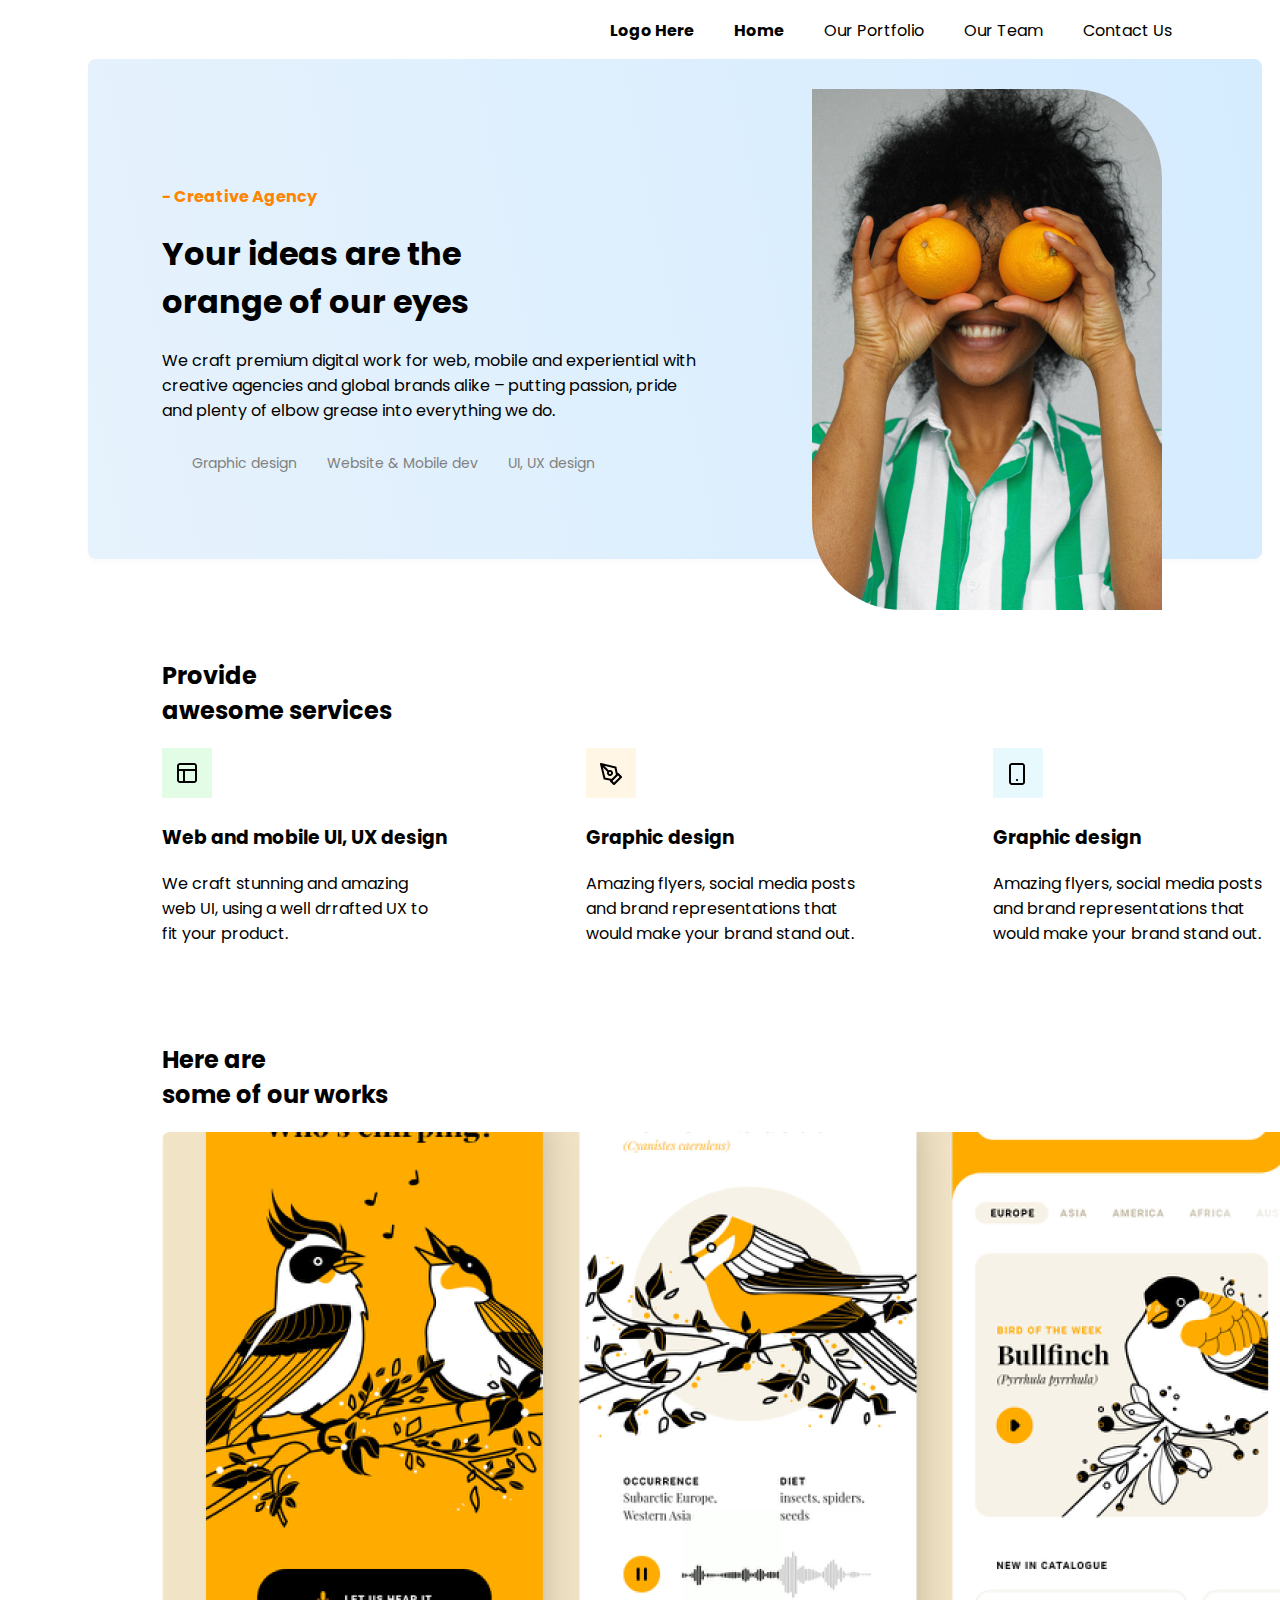
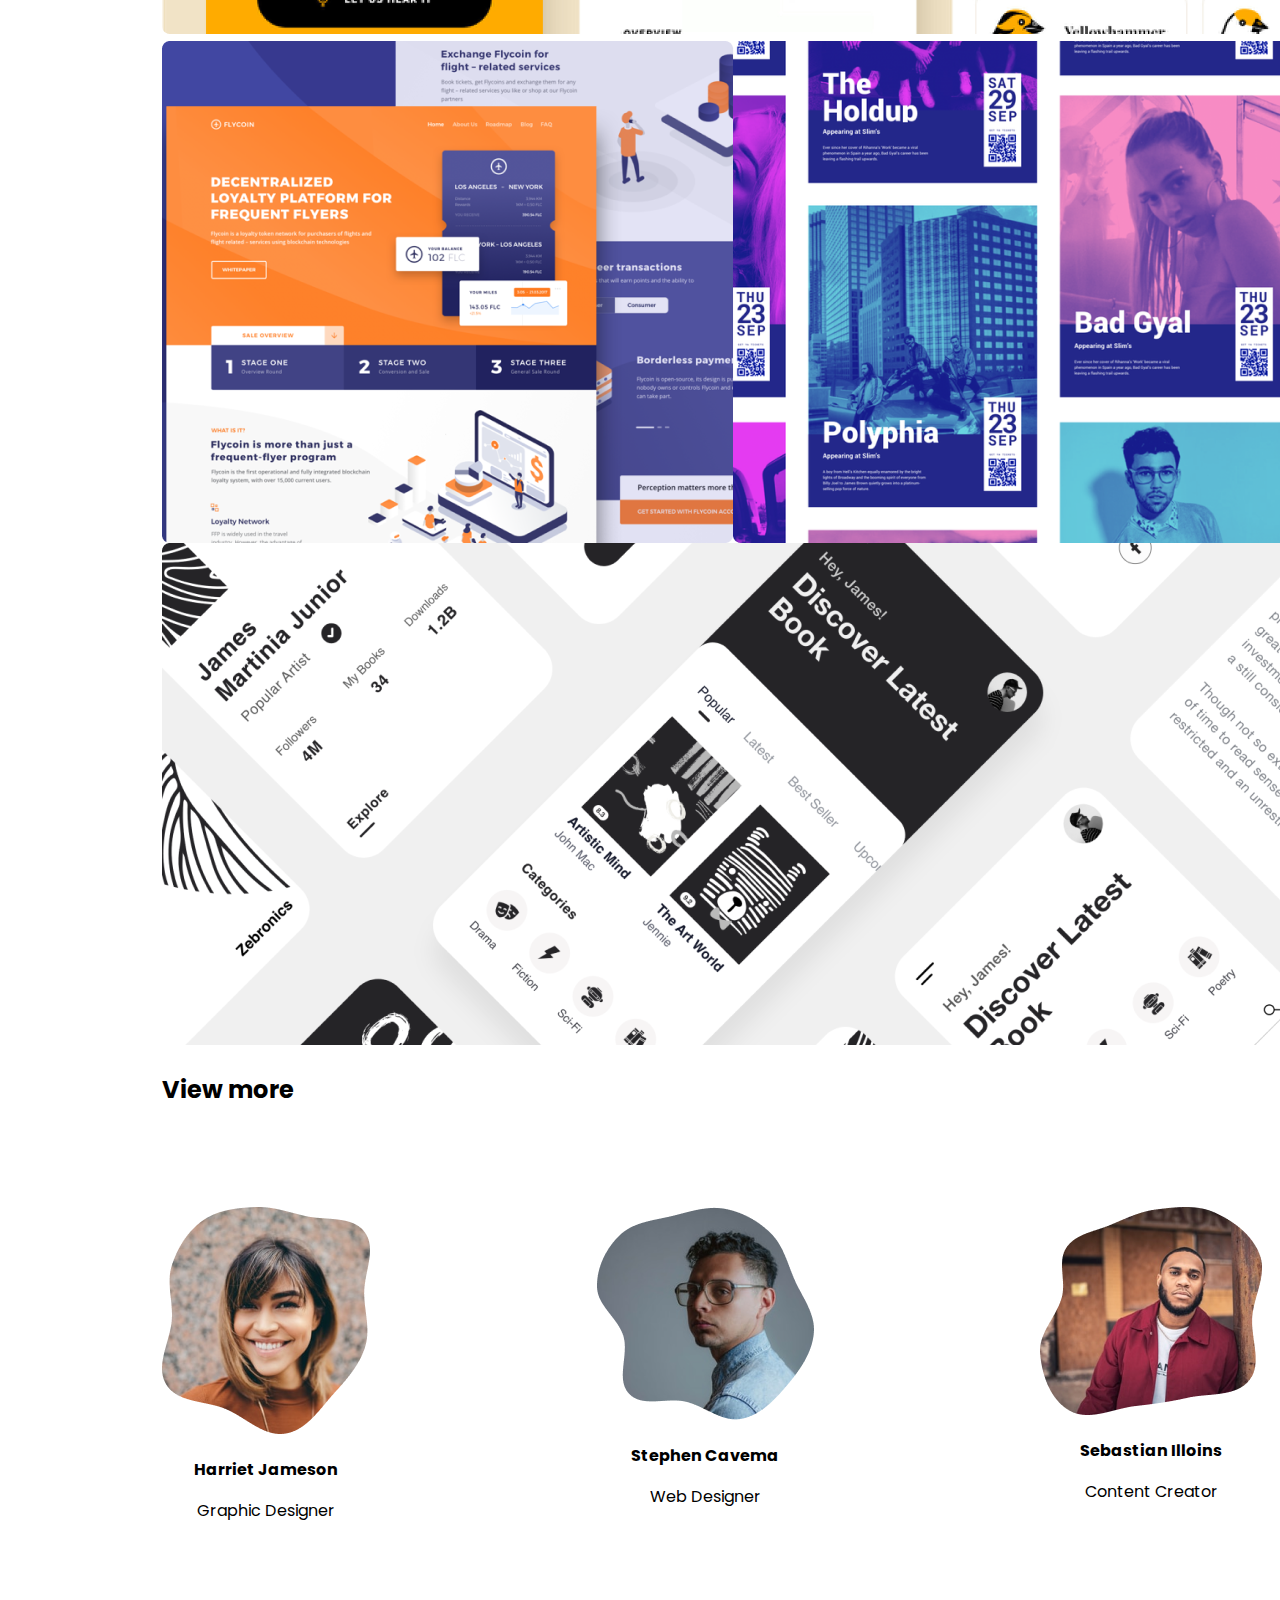
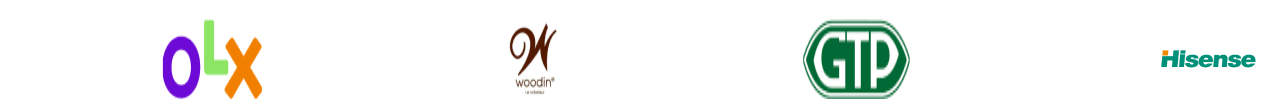
<file: project/index.html>
<!DOCTYPE html>
<html lang="en">
<head>
    <meta charset="UTF-8">
    <meta http-equiv="X-UA-Compatible" content="IE=edge">
    <meta name="viewport" content="width=device-width, initial-scale=1.0">
    <title>Community</title>
    <link rel="preconnect" href="https://fonts.googleapis.com">
<link rel="preconnect" href="https://fonts.gstatic.com" crossorigin>
<link href="https://fonts.googleapis.com/css2?family=Poppins:wght@300;600&display=swap" rel="stylesheet">
<link rel="stylesheet" href="style.css">
</head>
<body>
    <div class="header">
        <div class="header__menu">
            <div class="header__ menu_button_logo"><a href="#"><strong>Logo Here</strong></a></div>
            <div class="header__ menu_button"><a href="#"><strong>Home</strong></a></div>
            <div class="header__ menu_button"><a href="#">Our Portfolio</a></div>
            <div class="header__ menu_button"><a href="#">Our Team</a></div>
            <div class="header__ menu_button"><a href="#">Contact Us</a></div>
        </div>
        <div class="header__block_basic">
            <div class="header__block_basic_text">
                <img class="header__block_basic_image" width="350px" src="./images/image1.jpg">
                <p class="header__block_basic_ text_orange"><strong>- Creative Agency</strong></p>
                <p><h1>Your ideas are the<br> orange of our eyes</h1></p>
                <p>We craft premium digital work for web, mobile and experiential with<br> creative agencies and global brands alike – putting passion, pride<br> and plenty of elbow grease into everything we do.</p>
                <div class="header__block_basic_item"><p>Graphic design</p>
                <div class="header__block_basic_item"><p>Website & Mobile dev</p>
                <div class="header__block_basic_item"><p>UI, UX design</p>
            </div>

        </div>
    </div>
    <div class="main">
        <p class="main_text"><h2>Provide <br>awesome services</h2></p>
        <div class="main_text_block">
            <div class="main_text_block_1">
                <img src="./images/font1.png">
                <h3>Web and mobile UI, UX design</h3>
                <p>We craft stunning and amazing<br>
                web UI, using a well drrafted UX to<br>
                fit your product.</p>
                </div>
                <div class="main_text_block_2">
                <img src="./images/font2.png">
                <h3>Graphic design</h3>
                <p>Amazing flyers, social media posts<br>
                and brand representations that<br>
                would make your brand stand out.</p>
                </div>
                <div class="main_text_block_3">
                <img src="./images/font3.png">
                <h3>Graphic design</h3>
                <p>Amazing flyers, social media posts<br>
                 and brand representations that<br>
                 would make your brand stand out.</p>
            </div>
        </div>
        <div class="main_projects">
            <h2>Here are <br>some of our works</h2>
            <img class="main_projects_1" src="./images/Rectangle 10.png">
            <div class="main_projects_2"><img src="./images/Rectangle 13.png">
            <img src="./images/Rectangle 14.png"></div>
            <img src="./images/Rectangle 16.png">
            <h2>View more</h2>
        </div>
        <div class="main_portfolio">
            <div class="main_portfolio_1">
            <img src="./images/Vector (2).png">
            <p><strong>Harriet Jameson</strong></p>
            <p>Graphic Designer</p></div>
            <div class="main_portfolio_2">
            <img src="./images/Vector (3).png">
            <p><strong>Stephen Cavema</strong></p>
            <p>Web Designer</p></div>
            <div class="main_portfolio_3">
            <img src="./images/Vector (4).png">
            <p><strong>Sebastian Illoins</strong></p>
            <p>Content Creator</p></div>
        </div>
    </div>
    <div class="footer">
        <div class="footer_logo">
            <img src="./images/image 3.png">
            <img src="./images/image 4.png">
            <img src="./images/image 5.png">
            <img src="./images/image 6.png">

        </div>

    </div>
</body>
</html>
</file>
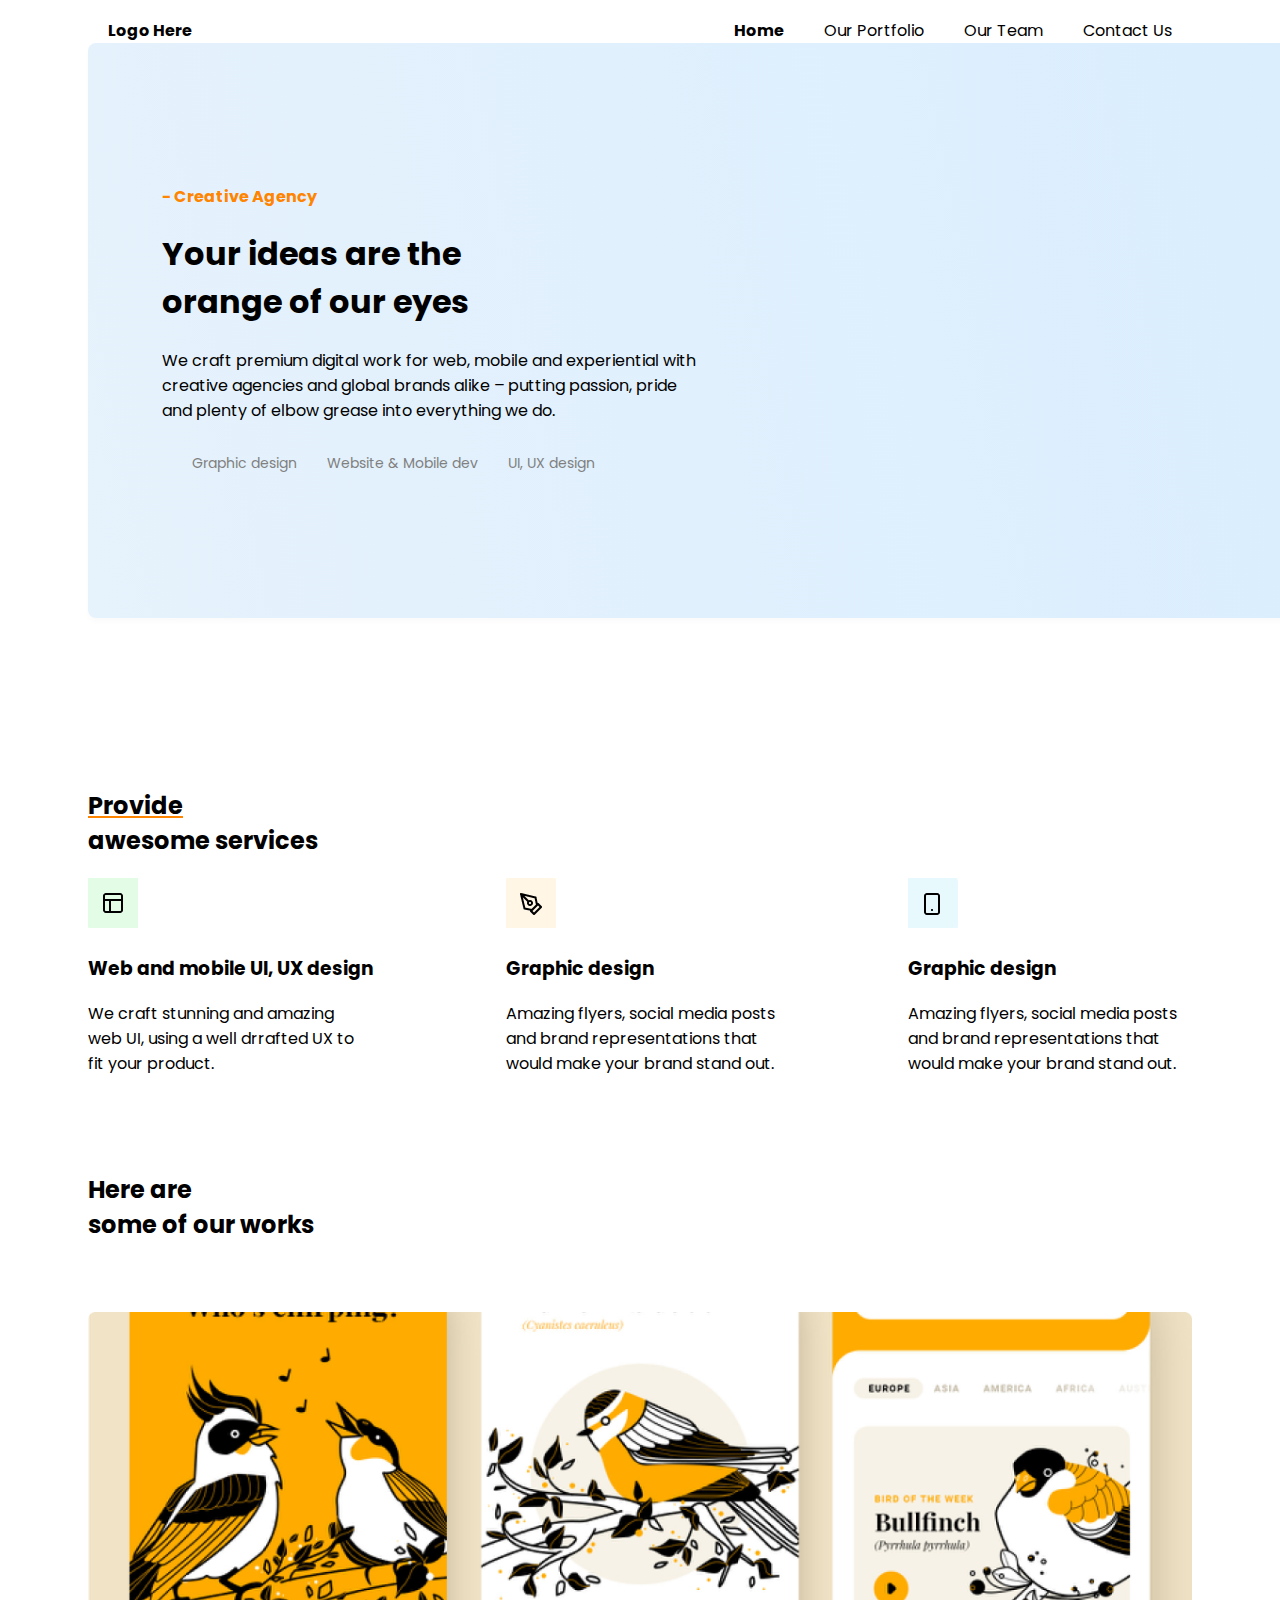
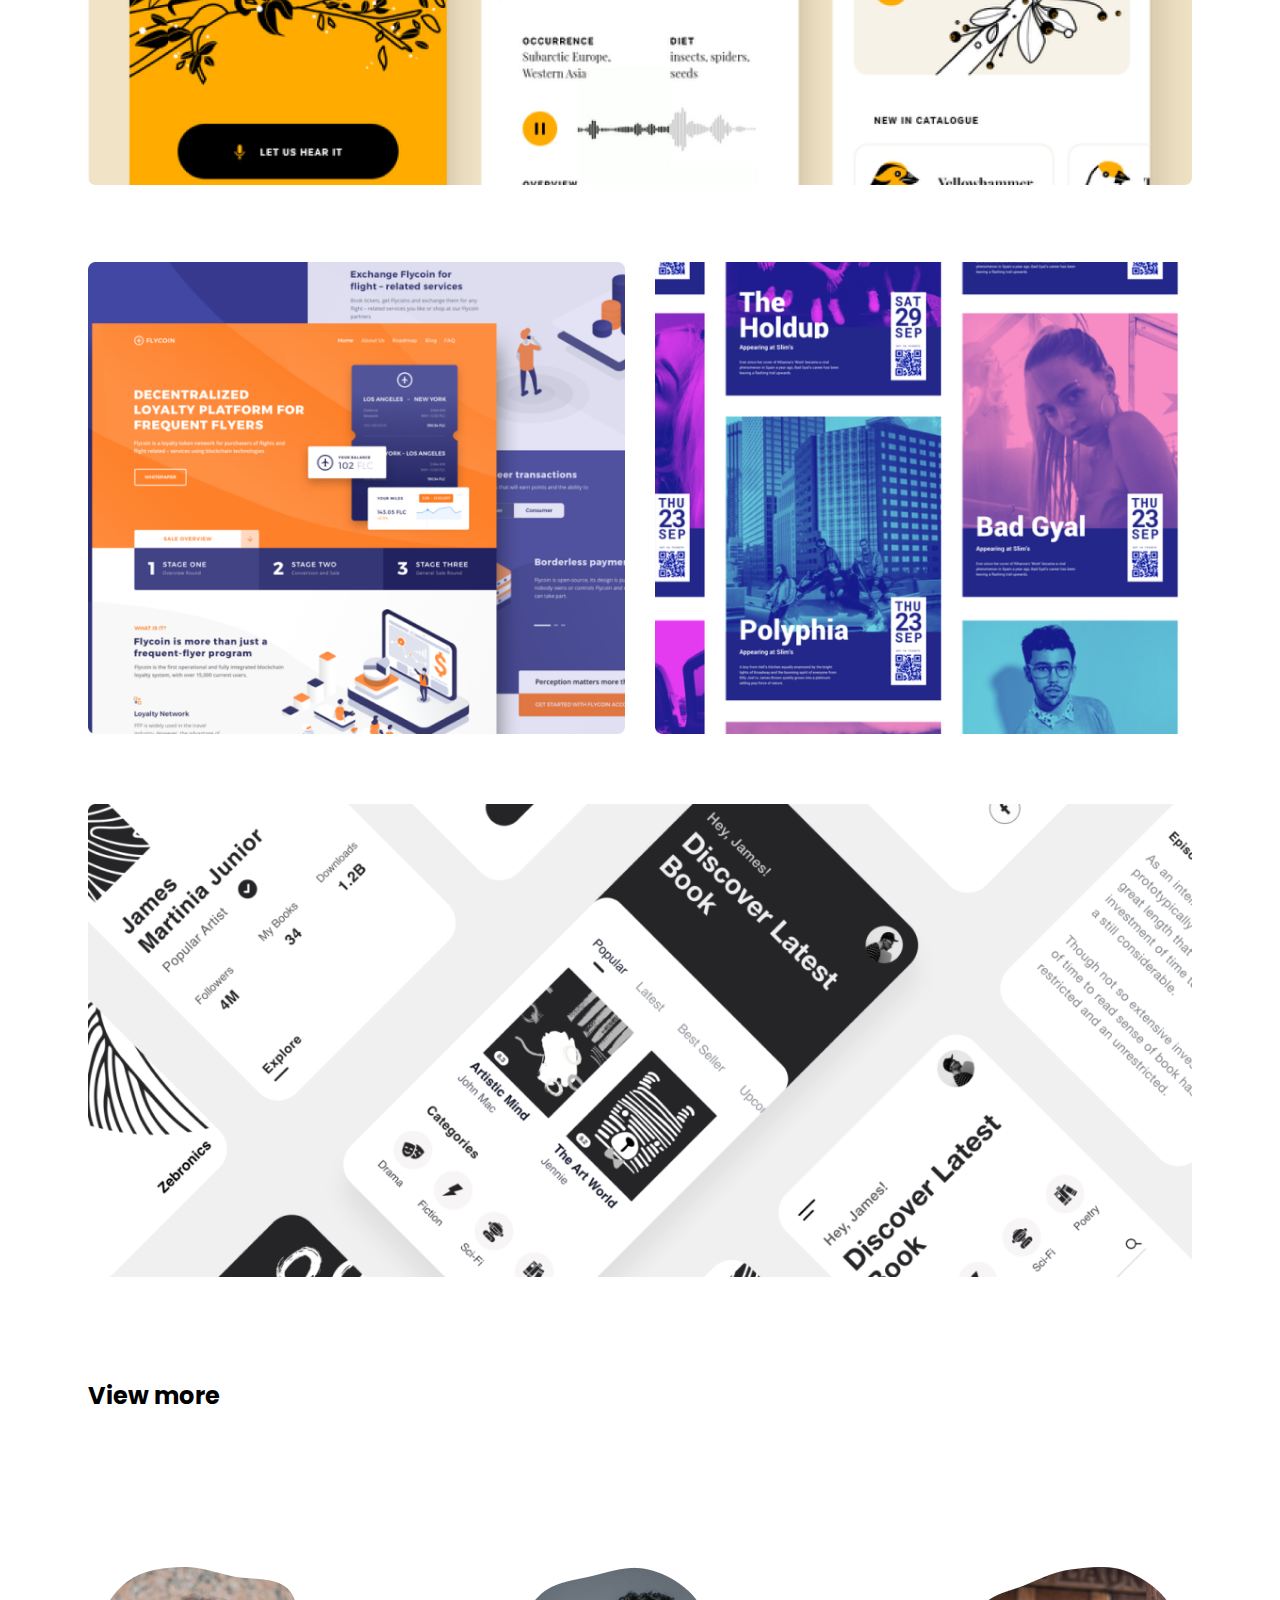
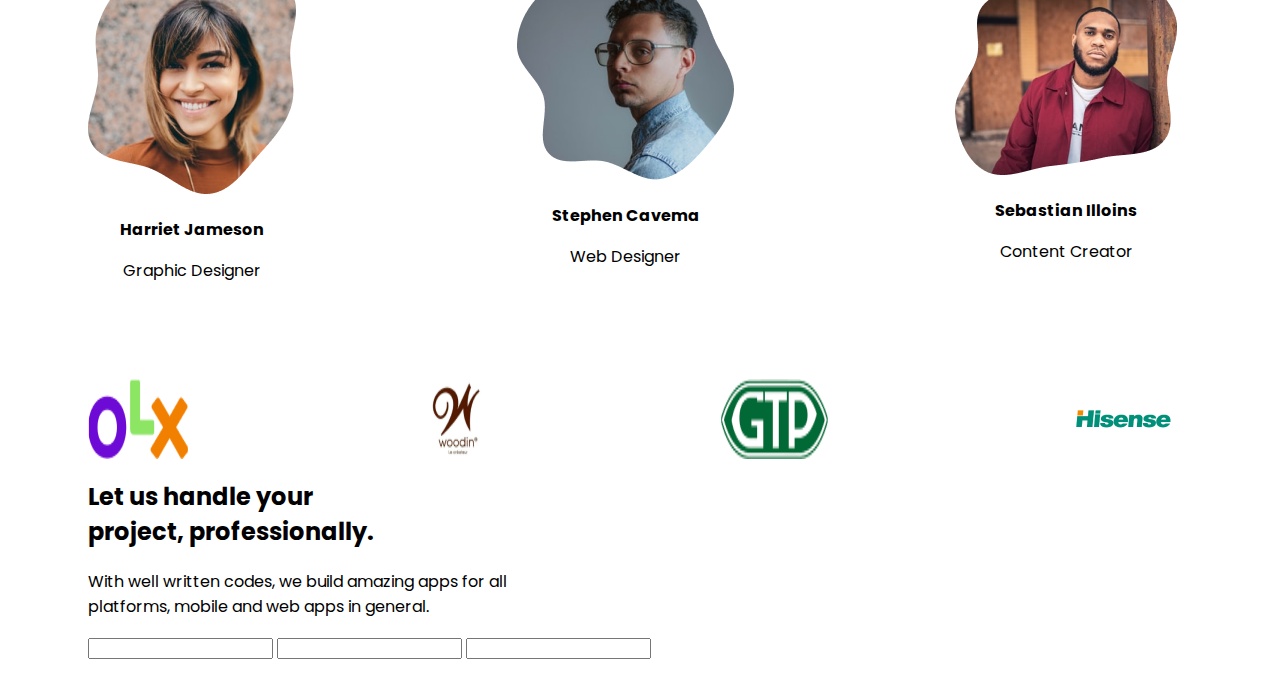
<file: project2/index.html>
<!DOCTYPE html>
<html lang="en">

<head>
    <meta charset="UTF-8">
    <meta http-equiv="X-UA-Compatible" content="IE=edge">
    <meta name="viewport" content="width=device-width, initial-scale=1.0">
    <title>Community</title>
    <link rel="preconnect" href="https://fonts.googleapis.com">
    <link rel="preconnect" href="https://fonts.gstatic.com" crossorigin>
    <link href="https://fonts.googleapis.com/css2?family=Poppins:wght@300;600&display=swap" rel="stylesheet">
    <link rel="stylesheet" href="style.css">
    <link rel="stylesheet" href="style-a.css">
</head>

<body>
    <div class="header">
        <div class="header__menu">
            <div class="header__ menu_button_logo"><a href="#"><strong>Logo Here</strong></a></div>
            <div class="header__ menu_button"><a href="#"><strong>Home</strong></a></div>
            <div class="header__ menu_button"><a href="#">Our Portfolio</a></div>
            <div class="header__ menu_button"><a href="#">Our Team</a></div>
            <div class="header__ menu_button"><a href="#">Contact Us</a></div>
        </div>
    </div>
        <div class="section__banner">
            <div class="section__banner_text">
                <img class="section__banner_img" width="350px" src="./images/image1.jpg">
                <p class="section__banner_ text_orange"><strong>- Creative Agency</strong></p>
                <p>
                    <h1>Your ideas are the<br> orange of our eyes</h1>
                </p>
                <p>We craft premium digital work for web, mobile and experiential with<br> creative agencies and global
                    brands alike – putting passion, pride<br> and plenty of elbow grease into everything we do.</p>
                <div class="section__banner_item">
                    <p>Graphic design</p>
                    <div class="section__banner_item">
                        <p>Website & Mobile dev</p>
                        <div class="section__banner_item">
                            <p>UI, UX design</p>
                        </div>
                    </div>
                </div>
            </div> 
        </div>       
                <div class="section_services">
                    <p class="section_services_text">
                        <h2><span class="section_services_heading">Provide</span> <br>awesome services</h2>
                    </p>
                    <div class="section_services_text_block">
                        <div class="section_services_text_block_1">
                            <img src="./images/font1.png">
                            <h3>Web and mobile UI, UX design</h3>
                            <p>We craft stunning and amazing<br>
                                web UI, using a well drrafted UX to<br>
                                fit your product.</p>
                        </div>
                        <div class="section_services_block_2">
                            <img src="./images/font2.png">
                            <h3>Graphic design</h3>
                            <p>Amazing flyers, social media posts<br>
                                and brand representations that<br>
                                would make your brand stand out.</p>
                        </div>
                        <div class="section_services_block_3">
                            <img src="./images/font3.png">
                            <h3>Graphic design</h3>
                            <p>Amazing flyers, social media posts<br>
                                and brand representations that<br>
                                would make your brand stand out.</p>
                        </div>
                    </div>
                </div>
                    <div class="section_works">
                        <h2>Here are <br>some of our works</h2>
                        <img class="full-screen-image" src="./images/Rectangle 10.png">
                        <div class="image-container">
                            <img src="./images/Rectangle 13.png">
                            <img src="./images/Rectangle 14.png">
                        </div>
                        <img class="full-screen-image" src="./images/Rectangle 16.png">
                        <h2 class="section_works_view">View more</h2>
                    </div>
                </div>
                    <div class="section_employee">
                        <div class="section_employee_1">
                            <img src="./images/Vector (2).png">
                            <p><strong>Harriet Jameson</strong></p>
                            <p>Graphic Designer</p>
                        </div>
                        <div class="section_employee_2">
                            <img src="./images/Vector (3).png">
                            <p><strong>Stephen Cavema</strong></p>
                            <p>Web Designer</p>
                        </div>
                        <div class="section_employee_3">
                            <img src="./images/Vector (4).png">
                            <p><strong>Sebastian Illoins</strong></p>
                            <p>Content Creator</p>
                        </div>
                    </div>
                </div>
                <div class="section_customers">
                    <div class="section_customers_logo">
                        <img src="./images/image 3.png">
                        <img src="./images/image 4.png">
                        <img src="./images/image 5.png">
                        <img src="./images/image 6.png">

                    </div>
                </div>
                <div class="section_feedback-form">
                    <h2>Let us handle your <br>project, professionally.</h2>
                    <p>With well written codes, we build amazing apps for all <br>platforms, mobile and web apps in general.</p>
                    <form action="">
                        <input type="email" id="email">
                        <input type="text" id="name">
                        <input type="text" id="message">
                    </form>
                </div>
                <div class="footer">

                </div>

                
</body>

</html>
</file>
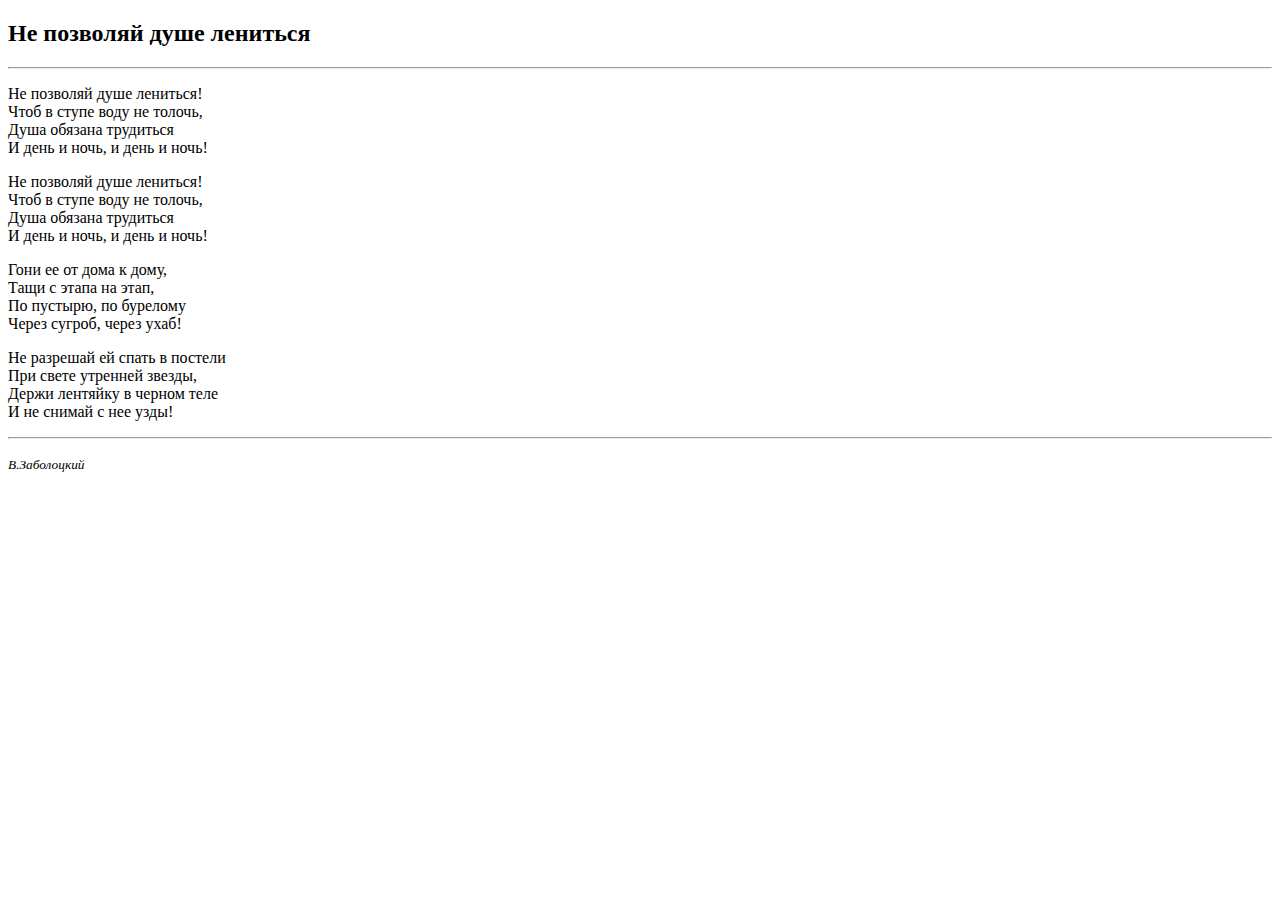
<file: L1/Задание 1/index.html>
<!DOCTYPE html>
<html lang="ru">
<head>
    <meta charset="utf-8"/>
    <title>Задача 2</title>
</head>
<body>
<h2>Не позволяй душе лениться</h2>
<hr>
<p>Не позволяй душе лениться!
<br>Чтоб в ступе воду не толочь,
<br>Душа обязана трудиться
<br>И день и ночь, и день и ночь!</p>
<p>Не позволяй душе лениться!
    <br>Чтоб в ступе воду не толочь,
    <br>Душа обязана трудиться
    <br>И день и ночь, и день и ночь!</p>
<p>Гони ее от дома к дому,
    <br>Тащи с этапа на этап,
    <br>По пустырю, по бурелому
    <br>Через сугроб, через ухаб!</p>
<p>Не разрешай ей спать в постели
    <br>При свете утренней звезды,
    <br>Держи лентяйку в черном теле
    <br>И не снимай с нее узды!</p>
    <hr>
    <p><small><em>В.Заболоцкий</em></small></p>
</body>
</html>
</file>
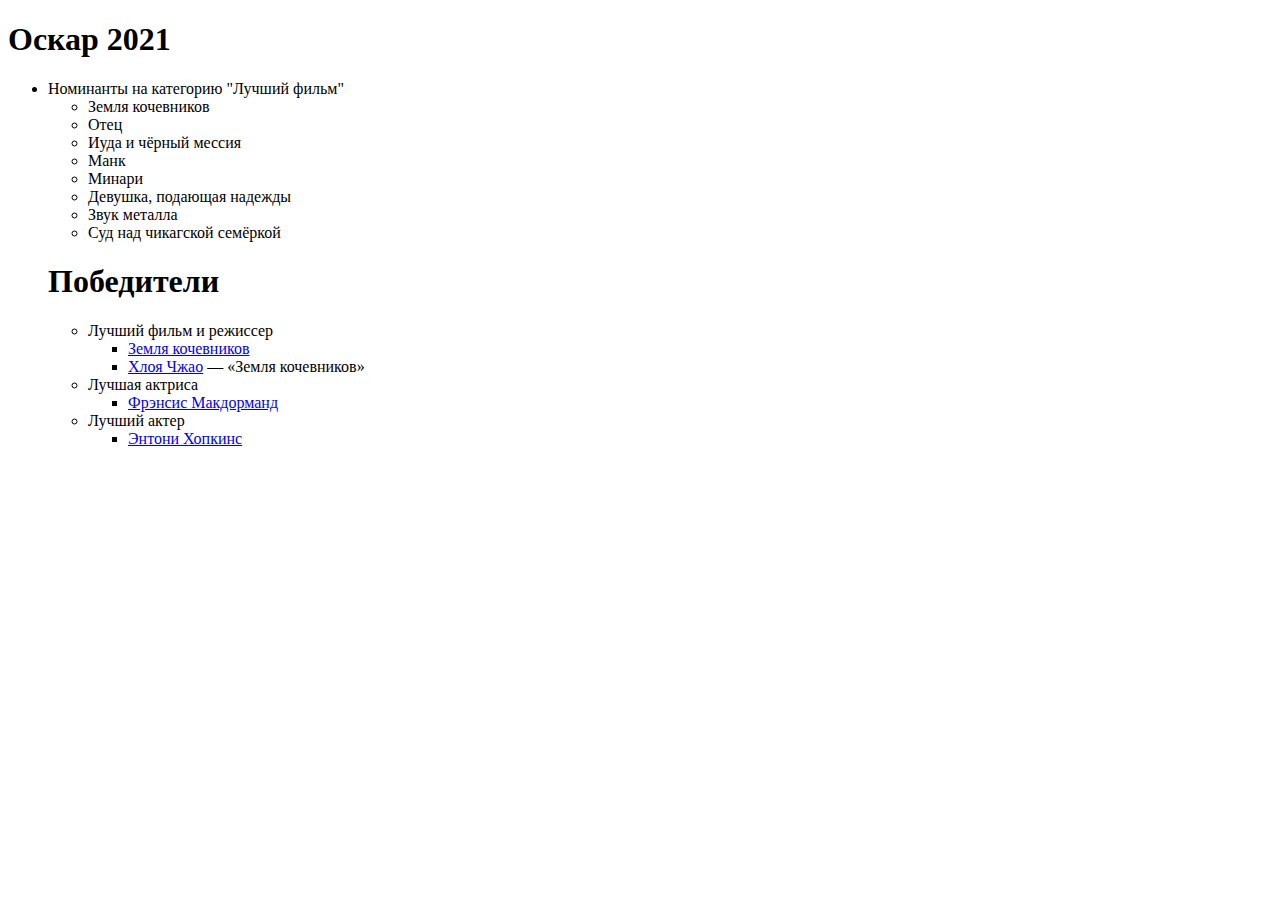
<file: L1/Задание 3/index.html>
<!DOCTYPE html>
<html lang="en">
<head>
    <meta charset="UTF-8">
    <meta http-equiv="X-UA-Compatible" content="IE=edge">
    <meta name="viewport" content="width=device-width, initial-scale=1.0">
    <title>Задание 3</title>
</head>
<body>
    <h1>Оскар 2021</h1>
    <ul type="disk">
        <li>Номинанты на категорию "Лучший фильм"</li>
    <ul type="circle">
        <li>Земля кочевников</li>
        <li>Отец</li>
        <li>Иуда и чёрный мессия</li>
        <li>Манк</li>
        <li>Минари</li>
        <li>Девушка, подающая надежды</li>
        <li>Звук металла</li>
        <li>Суд над чикагской семёркой</li>
    </ul>
    <h1>Победители</h1>
  <ul>
      <li>Лучший фильм и режиссер
          <ul>
              <li><a href="https://ru.wikipedia.org/wiki/%D0%97%D0%B5%D0%BC%D0%BB%D1%8F_%D0%BA%D0%BE%D1%87%D0%B5%D0%B2%D0%BD%D0%B8%D0%BA%D0%BE%D0%B2">Земля кочевников</a></li>
              <li><a href="https://ru.wikipedia.org/wiki/%D0%A7%D0%B6%D0%B0%D0%BE,_%D0%A5%D0%BB%D0%BE%D1%8F">Хлоя Чжао</a> — «Земля кочевников»</li>
          </ul>
      </li>
      <li>Лучшая актриса
          <ul>
          <li><a href="https://ru.wikipedia.org/wiki/%D0%9C%D0%B0%D0%BA%D0%B4%D0%BE%D1%80%D0%BC%D0%B0%D0%BD%D0%B4,_%D0%A4%D1%80%D1%8D%D0%BD%D1%81%D0%B8%D1%81">Фрэнсис Макдорманд</a></li>
        </ul>      
        </li>
    </li>
    <li>Лучший актер
        <ul>
        <li><a href="https://ru.wikipedia.org/wiki/%D0%A5%D0%BE%D0%BF%D0%BA%D0%B8%D0%BD%D1%81,_%D0%AD%D0%BD%D1%82%D0%BE%D0%BD%D0%B8">Энтони Хопкинс</a></li>
      </ul>      
      </li>

  </ul>
</body>
</html>
</file>
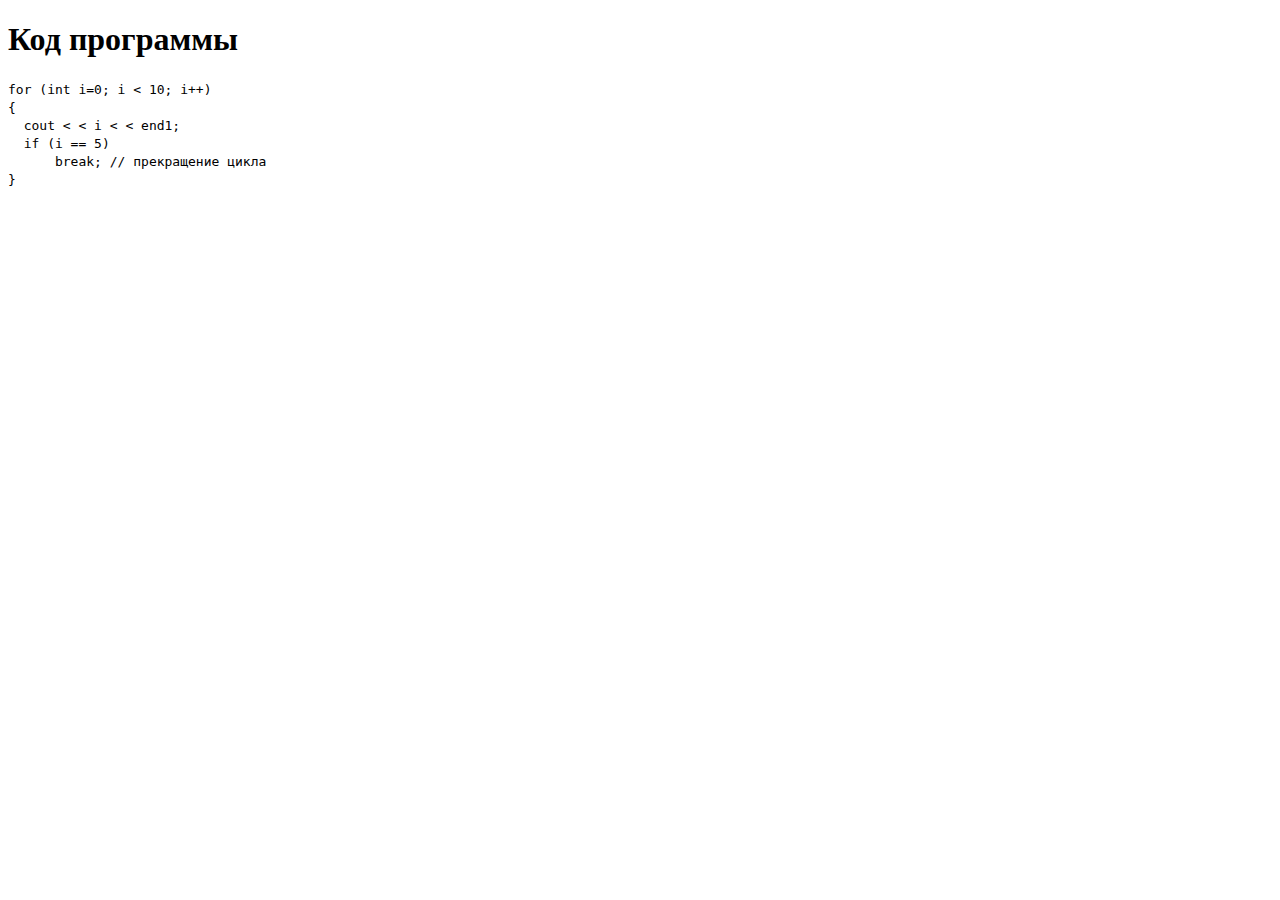
<file: L1/Задание 4/index.html>
<!DOCTYPE html>
<html lang="en">
<head>
    <meta charset="UTF-8">
    <meta http-equiv="X-UA-Compatible" content="IE=edge">
    <meta name="viewport" content="width=device-width, initial-scale=1.0">
    <title>Задание 4</title>
</head>
<body>
    <h1>Код программы</h1>
    <p><code>
      for (int i=0; i < 10; i++)
      <Br>{
        <Br>&nbsp cout < < i < < end1;
        <Br>&nbsp if (i == 5)
        <Br>&nbsp &nbsp &nbsp break; // прекращение цикла
            <Br>}
       </code></p>
</body>
</html>
</file>
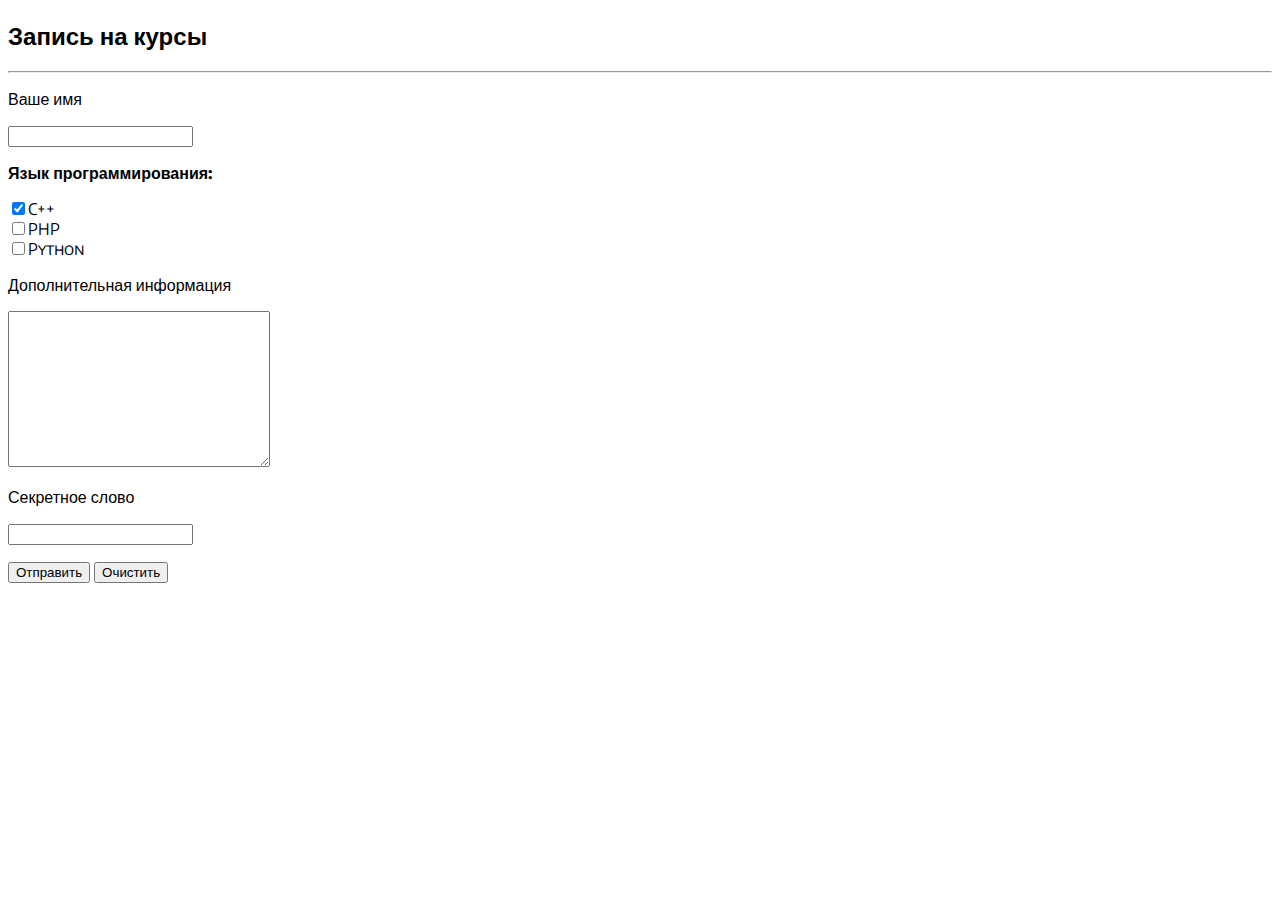
<file: L2/1/index.html>
<!DOCTYPE html>
<html lang="en">
<head>
    <meta charset="UTF-8">
    <meta http-equiv="X-UA-Compatible" content="IE=edge">
    <meta name="viewport" content="width=device-width, initial-scale=1.0">
    <title>Document</title>
    <link rel="preconnect" href="https://fonts.googleapis.com">
<link rel="preconnect" href="https://fonts.gstatic.com" crossorigin>
<link href="https://fonts.googleapis.com/css2?family=Encode+Sans+SC:wght@300&display=swap" rel="stylesheet">
    <link rel="stylesheet" href="style.css">
</head>
<body>
    <h2>Запись на курсы</h2>
    <hr>
<form action="registr" method="post">
    <p>Ваше имя</p>
    <input type="name">
    <p><b>Язык программирования:</b></p>
    <p><input type="checkbox" name="v1" value="a1" checked>C++<Br>
    <input type="checkbox" name="v2" value="a2">PHP<Br>
    <input type="checkbox" name="v3" value="a3">Python<Br> 
    <p>Дополнительная информация</p>
    <textarea name="text1" id="text1" cols="30" rows="10"></textarea>
    <p>Секретное слово</p>
    <input type="psw">
    <p><input type="submit" value="Отправить"> <input type="reset" value="Очистить"></p>
</form>
</body>
</html>
</file>
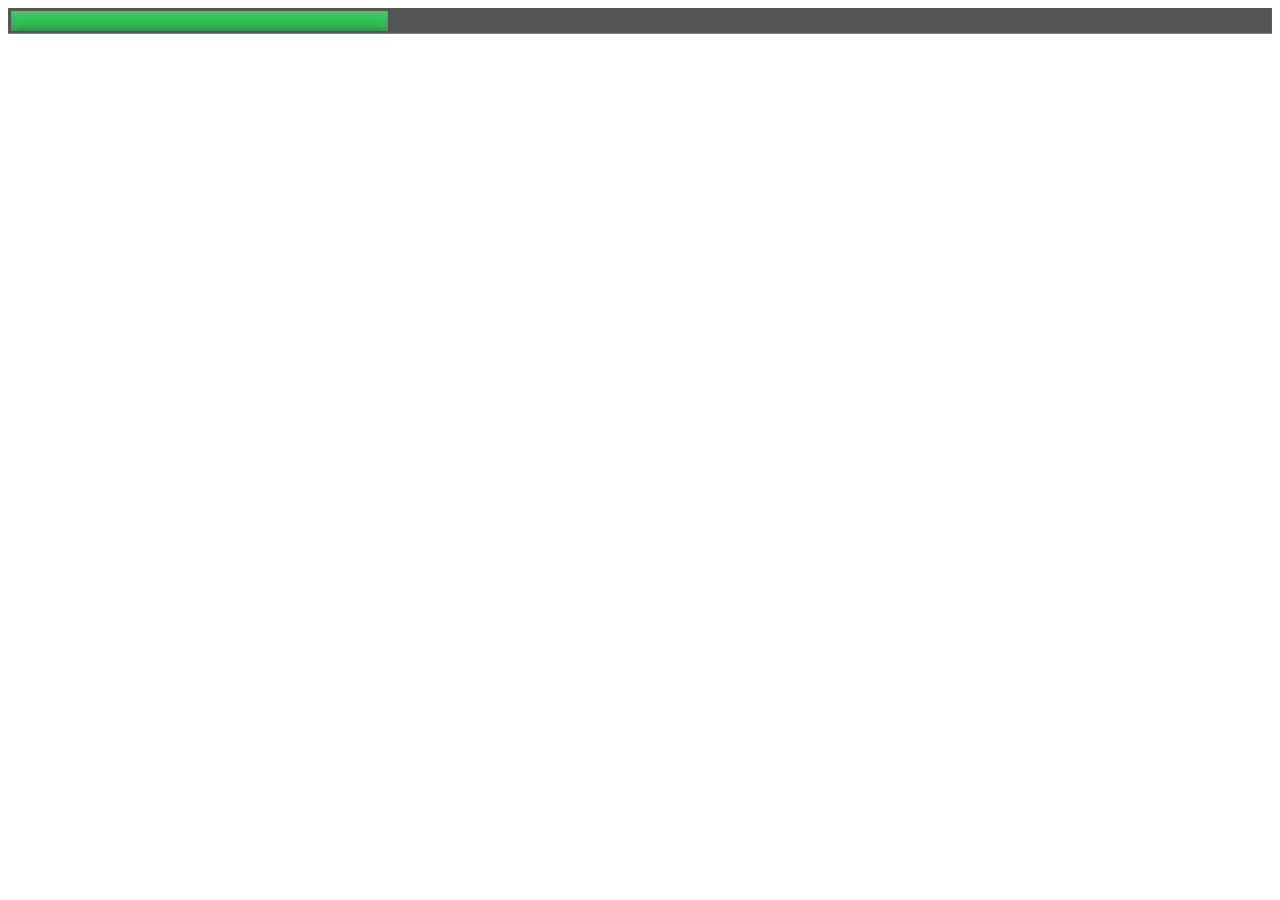
<file: L3/2/index.html>
<!DOCTYPE html>
<html lang="en">
<head>
    <meta charset="UTF-8">
    <meta http-equiv="X-UA-Compatible" content="IE=edge">
    <meta name="viewport" content="width=device-width, initial-scale=1.0">
    <link rel="stylesheet" href="style.css">
    <title>Document</title>
</head>
<body>
    <div class="progressbar">
        <span style="width: 30%"></span>
      </div>
</body>
</html>
</file>
<file: project/style.css>
body{
    font-family: 'Poppins', sans-serif;
    padding: 10px 80px;
}

a{
    text-decoration: none;
    color: black;
    margin: 0 20px;
}
.header__menu{
    display: flex;
    flex-direction: row;
    Justify-content: flex-end;
}
.header__block_basic{
    background-color: #D4ECFF;
    width: 1100px;
    height: 500px; 
    background: linear-gradient(259.08deg, #D5ECFF 0.69%, #E6F2FC 100%);
    box-shadow: 0px 4px 5px rgba(0, 0, 0, 0.02);
    border-radius: 8px;
    padding-left: 74px;

}

.header__block_basic_{
    padding-top: 125px;
}
.text_orange{
    color: #FF8400;
}
.header__block_basic_image{
    float: right;
    margin: 30px 100px;
    border-radius: 0 90px;
}

.header__block_basic_item{
    display: flex;
    color: gray;
    margin: 0 30px;
    font-size: 14px;
}

.main{
    padding-top: 150px;
}

.main_text_block{
    display: flex;
    justify-content: space-between;
}
.main_projects{
    padding-top: 60px;
    
}
.main_projects_2{
    display: flex;
    justify-content: space-between;
}
.main_portfolio{
    padding-top: 80px;
    display: flex;
    justify-content: space-between;
    text-align: center;
}
.footer{
    padding-top: 80px;
}
.footer_logo{
    display: flex;
    justify-content: space-between;
}
</file>
<file: project2/style.css>
body{
    font-family: 'Poppins', sans-serif;
    padding: 10px 80px;
}

a{
    text-decoration: none;
    color: black;
    margin: 0 20px;
}
.header__menu{
    position: relative;
    display: flex;
    flex-direction: row;
    Justify-content: flex-end;
    /*width: calc(100% - 15px);*/
}

.menu_button_logo{
    left: 0;
    position: absolute;
}

.section__banner{
    background-color: #D4ECFF;
    width: 1700px;
    height: 450px; 
    background: linear-gradient(259.08deg, #D5ECFF 0.69%, #E6F2FC 100%);
    box-shadow: 0px 4px 5px rgba(0, 0, 0, 0.02);
    border-radius: 8px;
    padding-left: 74px;

}

.section__banner {
    padding-top: 125px;
}
.text_orange{
    color: #FF8400;
}
.section__banner_img{
    float: right;
    margin: 30px 100px;
    border-radius: 0 90px;
}

.section__banner_item{
    display: flex;
    color: gray;
    margin: 0 30px;
    font-size: 14px;
}

.section_services{
    padding-top: 150px;
    width: calc(100% - 15px);

}

.section_services_text_block{
    display: flex;
    justify-content: space-between;
}
.section_works{
    padding-top: 60px;
    
}
.section_works_2{
    display: flex;
    justify-content: space-between;
}
.section_employee{
    padding-top: 80px;
    display: flex;
    justify-content: space-between;
    text-align: center;
    width: calc(100% - 15px);
}
.section_customers{
    padding-top: 80px;
    width: calc(100% - 15px);
}
.section_customers_logo{
    display: flex;
    justify-content: space-between;
}
.section_services_heading{
    text-decoration: underline;
    text-decoration-color: #FF8400;
}
</file>
<file: project2/style-a.css>
.section_works > * {
  margin-bottom: 70px;
}

.full-screen-image {
  width: 100%;
}

.image-container {
  display: -webkit-box;
  display: -ms-flexbox;
  display: flex;
  -webkit-box-pack: justify;
      -ms-flex-pack: justify;
          justify-content: space-between;
}

.image-container img {
  width: calc(50% - 15px);
}

.section_works_view {
  font-size: 24px;
  line-height: 43px;
}
/*# sourceMappingURL=style-a.css.map */
</file>
<file: L2/1/style.css>
body{
    font-family: 'Encode Sans SC', sans-serif;
}
</file>
<file: L3/2/style.css>
.progressbar { 
	height: 20px;
	position: relative;
	background: #555;
	padding: 3px;
	box-shadow: inset 0 -1px 1px rgba(255,255,255,0.3);
}
.progressbar > span {
    display: block;
    height: 100%;
    background-color: rgb(43,194,83);
    background-image: linear-gradient(
      center bottom,
      rgb(43,194,83) 37%,
      rgb(84,240,84) 69%
    );
    box-shadow: 
      inset 0 2px 9px  rgba(255,255,255,0.3),
      inset 0 -2px 6px rgba(0,0,0,0.4);
    position: relative;
    overflow: hidden;
  }
</file>
